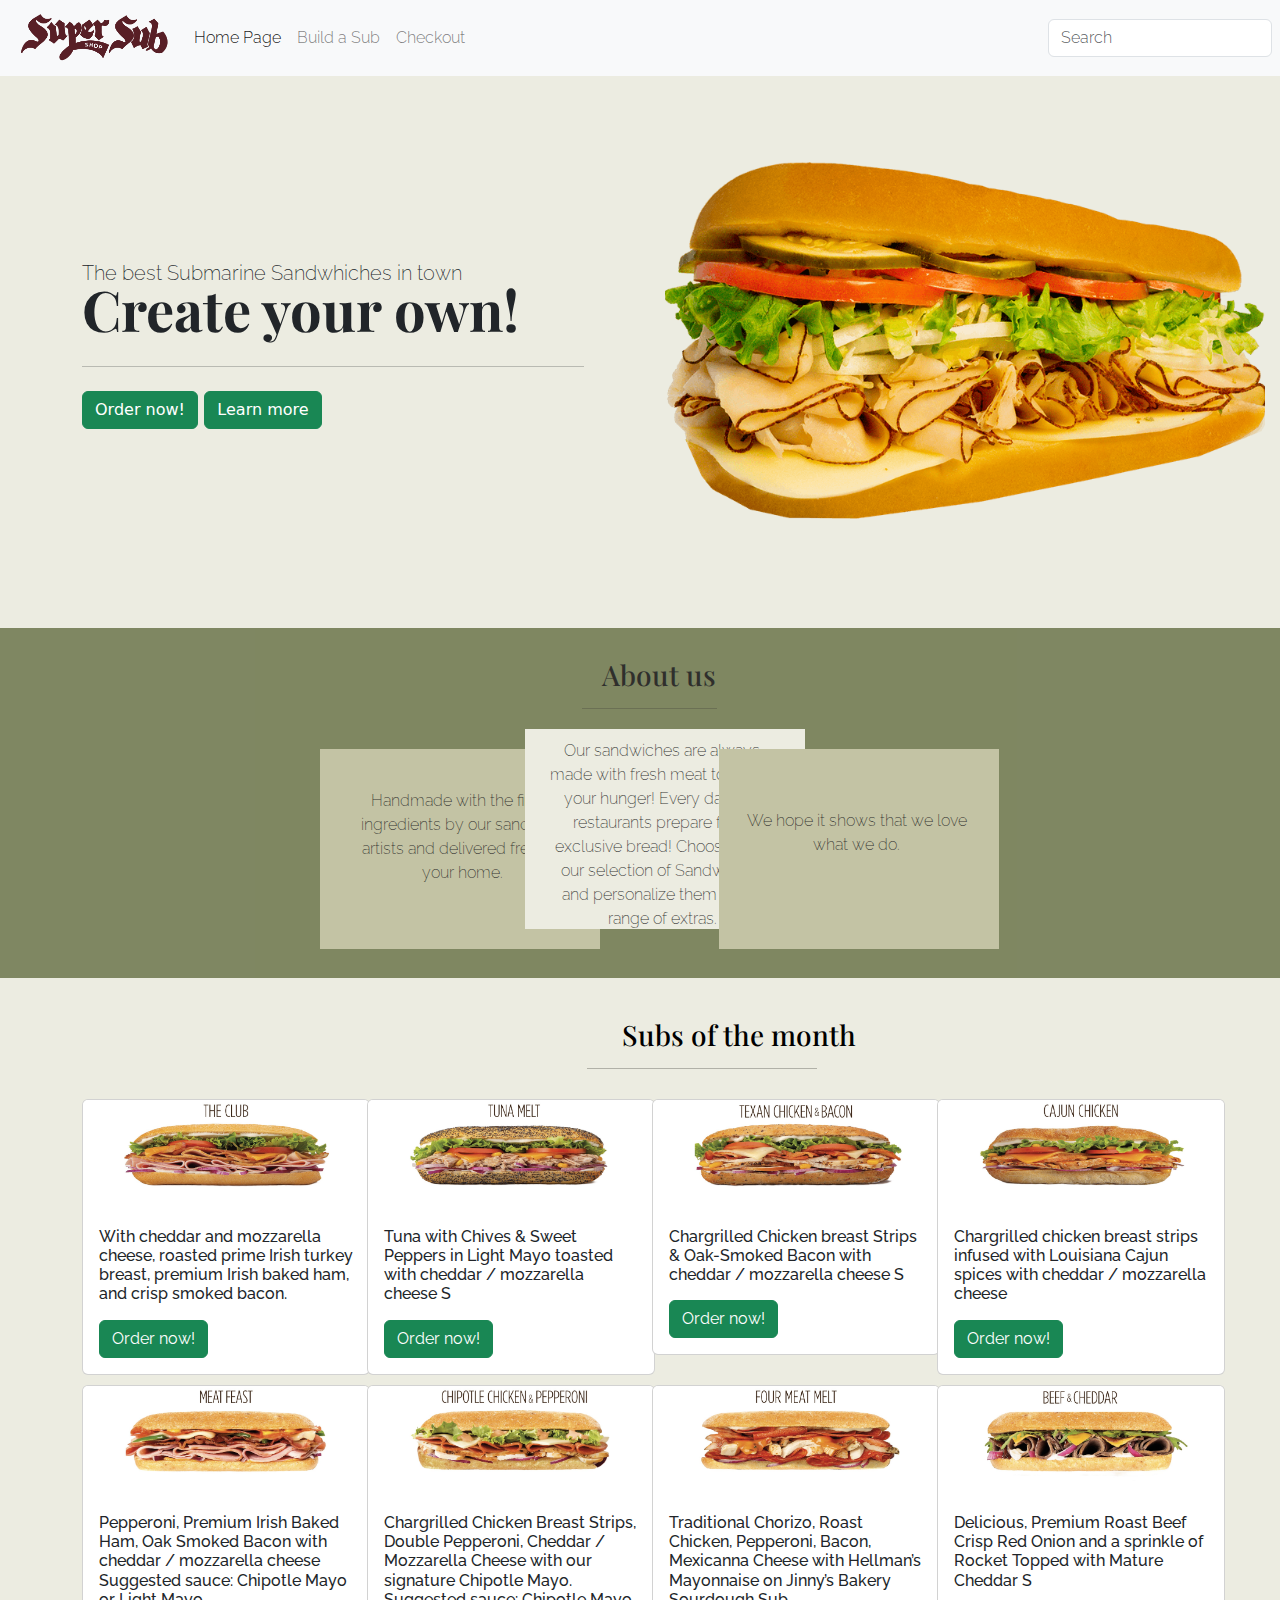
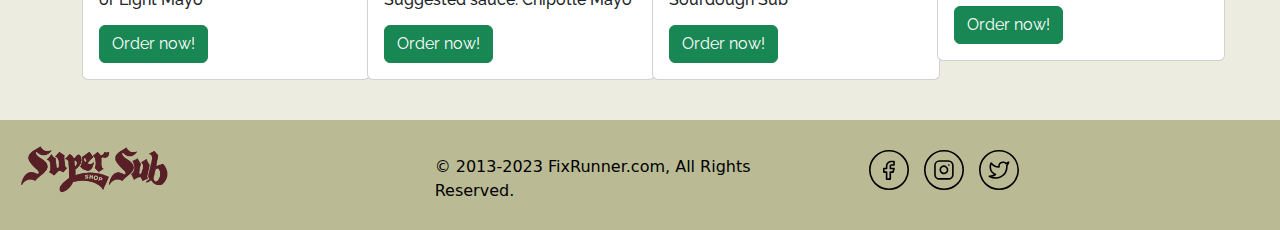
<file: index.html>
<!doctype html>
<html lang="en">
  <head>
    <!-- Required meta tags -->
    <meta charset="utf-8">
    <meta name="viewport" content="width=device-width, initial-scale=1, shrink-to-fit=no">

    <!-- Bootstrap CSS -->
    <link rel="stylesheet" href="https://cdn.jsdelivr.net/npm/bootstrap@4.0.0/dist/css/bootstrap.min.css" integrity="sha384-Gn5384xqQ1aoWXA+058RXPxPg6fy4IWvTNh0E263XmFcJlSAwiGgFAW/dAiS6JXm" crossorigin="anonymous">

    <link rel="preconnect" href="https://fonts.googleapis.com">
    <link rel="preconnect" href="https://fonts.gstatic.com" crossorigin>
    <link href="https://fonts.googleapis.com/css2?family=Playfair+Display:wght@500;700&family=Raleway:wght@100;200;300&display=swap" rel="stylesheet">
    
    <link rel="stylesheet" href="https://cdn.jsdelivr.net/npm/bootstrap@5.2.3/dist/css/bootstrap.min.css">
    <script src="https://cdn.jsdelivr.net/npm/bootstrap@5.2.3/dist/js/bootstrap.min.js"></script>
    
    <link rel="stylesheet" href="css/main.css">

    <script src="https://code.jquery.com/jquery-3.2.1.slim.min.js" integrity="sha384-KJ3o2DKtIkvYIK3UENzmM7KCkRr/rE9/Qpg6aAZGJwFDMVNA/GpGFF93hXpG5KkN" crossorigin="anonymous"></script>
    <script src="https://cdn.jsdelivr.net/npm/popper.js@1.12.9/dist/umd/popper.min.js" integrity="sha384-ApNbgh9B+Y1QKtv3Rn7W3mgPxhU9K/ScQsAP7hUibX39j7fakFPskvXusvfa0b4Q" crossorigin="anonymous"></script>
    <script src="https://cdn.jsdelivr.net/npm/bootstrap@4.0.0/dist/js/bootstrap.min.js" integrity="sha384-JZR6Spejh4U02d8jOt6vLEHfe/JQGiRRSQQxSfFWpi1MquVdAyjUar5+76PVCmYl" crossorigin="anonymous"></script>


    <title>Bootstrap Components Tutorial</title>
  </head>
  <body>
    <nav>
        <nav class="navbar navbar-expand-lg navbar-light bg-light">
            <a class="navbar-brand" href="#"><div class="logo1">
              <div class="col-box3"></div>
            </div>  </a>
            <button class="navbar-toggler" type="button" data-toggle="collapse" data-target="#navbarSupportedContent" aria-controls="navbarSupportedContent" aria-expanded="false" aria-label="Toggle navigation">
              <span class="navbar-toggler-icon"></span>
            </button>
          
            <div class="collapse navbar-collapse" id="navbarSupportedContent">
              <ul class="navbar-nav mr-auto">
                <li class="nav-item active">
                  <a class="nav-link" href="#">Home Page<span class="sr-only">(current)</span></a>
                </li>
                <li class="nav-item">
                  <a class="nav-link" href="pages/pagetwo.html">Build a Sub</a>
                </li>
                <li class="nav-item">
                  <a class="nav-link" href="pages/pagethree.html">Checkout</a>
                </li>
              </ul>
              <form class="form-inline my-2 my-lg-0">
                <input class="form-control mr-sm-2" type="search" placeholder="Search" aria-label="Search">
              </form>
            </div>
          </nav>
    </nav>

    <div class="jumbotron">
        <div class="container">
            <div class="row1">
                <div class="col-6">
                  <div class="col-box1"></div>
                </div>
            </div>
            <div class="col-6">
              <div class="col-box2"></div>
            </div>
            <h5>The best Submarine Sandwhiches in town</h5>
            <h1 class="display-4">Create your own!</h1>
            <p class="lead"></p>
            <hr class="my-4">
            <p></p>
            <p class="lead">
              <a class="btn btn-primary btn-success" href="pages/pagetwo.html" role="button">Order now!</a>
              <a class="btn btn-primary btn-success" href="#" role="button">Learn more</a>
            </p>
        </div>
      </div>
      <div class="row">
          <div class="col-12">
            <div class="paragraph"><h3>About us</h3><hr class="my-41"></div>
            <div class="row">
              <div class="col-4">
                <div class="col-box7">Handmade with the finest ingredients by our sandwich artists and delivered fresh to your home.</div>
              </div>
              <div class="col-4">
                <div class="col-box8">Our sandwiches are always made with fresh meat to satisfy your hunger! Every day, our restaurants prepare fresh exclusive bread!  Choose from our selection of Sandwiches and personalize them with a range of extras.</div>
              </div>
              <div class="col-4">
                <div class="col-box9">We hope it shows that we love what we do.</div>
              </div>
            </div>
          </div>
        </div>
      <div class="container">
        <div class="heading"><h3>Subs of the month</h3><hr class="my-42"></div>
        <div class="row">
            <div class="col-3">
                <div class="card" style="width: 18rem;">
                    <img class="card-img-top" src="assets/Super sub image card 1.jpeg" alt="Card image cap">
                    <div class="card-body">                      
                      <p class="card-text"><h6>With cheddar and mozzarella cheese, roasted prime Irish turkey breast, premium Irish baked ham, and crisp smoked bacon.
                      </h6></p>
                      <a href="pages/pagetwo.html" class="btn btn-primary btn-success">Order now!</a>
                    </div>
                  </div>
            </div>
            <div class="col-3">
                <div class="card" style="width: 18rem;">
                    <img class="card-img-top" src="assets/Super sub card 2.jpeg" alt="Card image cap">
                    <div class="card-body">
                      <p class="card-text"><h6>Tuna with Chives & Sweet Peppers in Light Mayo
                        toasted with cheddar / mozzarella cheese
                      S</h6></p>
                      <a href="pages/pagetwo.html" class="btn btn-primary btn-success">Order now!</a>
                    </div>
                  </div>
            </div>
            <div class="col-3">
                <div class="card" style="width: 18rem;">
                    <img class="card-img-top" src="assets/Super sub card 3.jpeg" alt="Card image cap">
                    <div class="card-body">
                      <p class="card-text"><h6>Chargrilled Chicken breast Strips & Oak-Smoked
                        Bacon with cheddar / mozzarella cheese
                      S</h6></p>
                      <a href="pages/pagetwo.html" class="btn btn-primary btn-success">Order now!</a>
                    </div>
                  </div>
            </div>
            <div class="col-3">
              <div class="card" style="width: 18rem;">
                <img class="card-img-top" src="assets/Super sub card 4.jpeg" alt="Card image cap">
                <div class="card-body">
                  <p class="card-text"><h6>Chargrilled chicken breast strips infused with
                    Louisiana Cajun spices with cheddar / mozzarella cheese</h6></p>
                  <a href="pages/pagetwo.html" class="btn btn-primary btn-success">Order now!</a>
                </div>
              </div>
            </div>
        </div>
        <div class="row">
          <div class="col-3">
            <div class="card" style="width: 18rem; margin-top: 10px;">
              <img class="card-img-top" src="assets/Super sub 5.jpeg" alt="Card image cap">
              <div class="card-body">
                <p class="card-text"><h6>Pepperoni, Premium Irish Baked Ham, Oak Smoked
                  Bacon with cheddar / mozzarella cheese
                  Suggested sauce: Chipotle Mayo or Light Mayo</h6></p>
                <a href="pages/pagetwo.html" class="btn btn-primary btn-success">Order now!</a>
              </div>
            </div>
          </div>
          <div class="col-3">
            <div class="card" style="width: 18rem; margin-top: 10px;">
              <img class="card-img-top" src="assets/Super sub 6.jpeg" alt="Card image cap">
              <div class="card-body">
                <p class="card-text"><h6>Chargrilled Chicken Breast Strips, Double Pepperoni,
                  Cheddar / Mozzarella Cheese with our signature Chipotle Mayo.
                  Suggested sauce: Chipotle Mayo</h6></p>
                <a href="pages/pagetwo.html" class="btn btn-primary btn-success">Order now!</a>
              </div>
            </div>
          </div>
          <div class="col-3">
            <div class="card" style="width: 18rem; margin-top: 10px">
              <img class="card-img-top" src="assets/Super sub 7.jpeg" alt="Card image cap">
              <div class="card-body">
                <p class="card-text"><h6>Traditional Chorizo, Roast Chicken, Pepperoni, Bacon,
                  Mexicanna Cheese with Hellman’s Mayonnaise on Jinny’s Bakery Sourdough Sub
                  </h6></p>
                <a href="pages/pagetwo.html" class="btn btn-primary btn-success">Order now!</a>
              </div>
            </div>
          </div>
          <div class="col-3">
            <div class="card" style="width: 18rem; margin-top: 10px;">
              <img class="card-img-top" src="assets/Super sub 8.jpeg" alt="Card image cap">
              <div class="card-body">
                <p class="card-text"><h6>Delicious, Premium Roast Beef
                  Crisp Red Onion and a sprinkle of Rocket
                  Topped with Mature Cheddar
                   S</h6></p>
                <a href="pages/pagetwo.html" class="btn btn-primary btn-success">Order now!</a>
              </div>
            </div>
          </div>
        </div>
      
      </div>
      

      <footer>
        <div class="row">
          <div class="col-4">
              <div class="col-box4"></div>
          </div>
          <div class="col-4">
              <div class="col-box5">© 2013-2023 FixRunner.com, All Rights Reserved.</div>
          </div>
          <div class="col-4">
            <dic class="row">
              <div class="col-4">
                <div class="col-box10">
                  <img src="assets/facebook_icon.svg" style= "width: 40px; height: 40px;">
                </div>
              </div>
              <div class="col-4">
                <div class="col-box11">
                  <img src="assets/instagram_icon.svg" style="width: 40px; height: 40px;">
                </div>
              </div>
              <div class="col-4">
                <div class="col-box12">
                  <img src="assets/twitter_icon.svg" style="height: 40px; width: 40px;">
                </div>
              </div>
            </dic>
          </div>
        </div>
      </footer>
  </body>
</html>
</file>
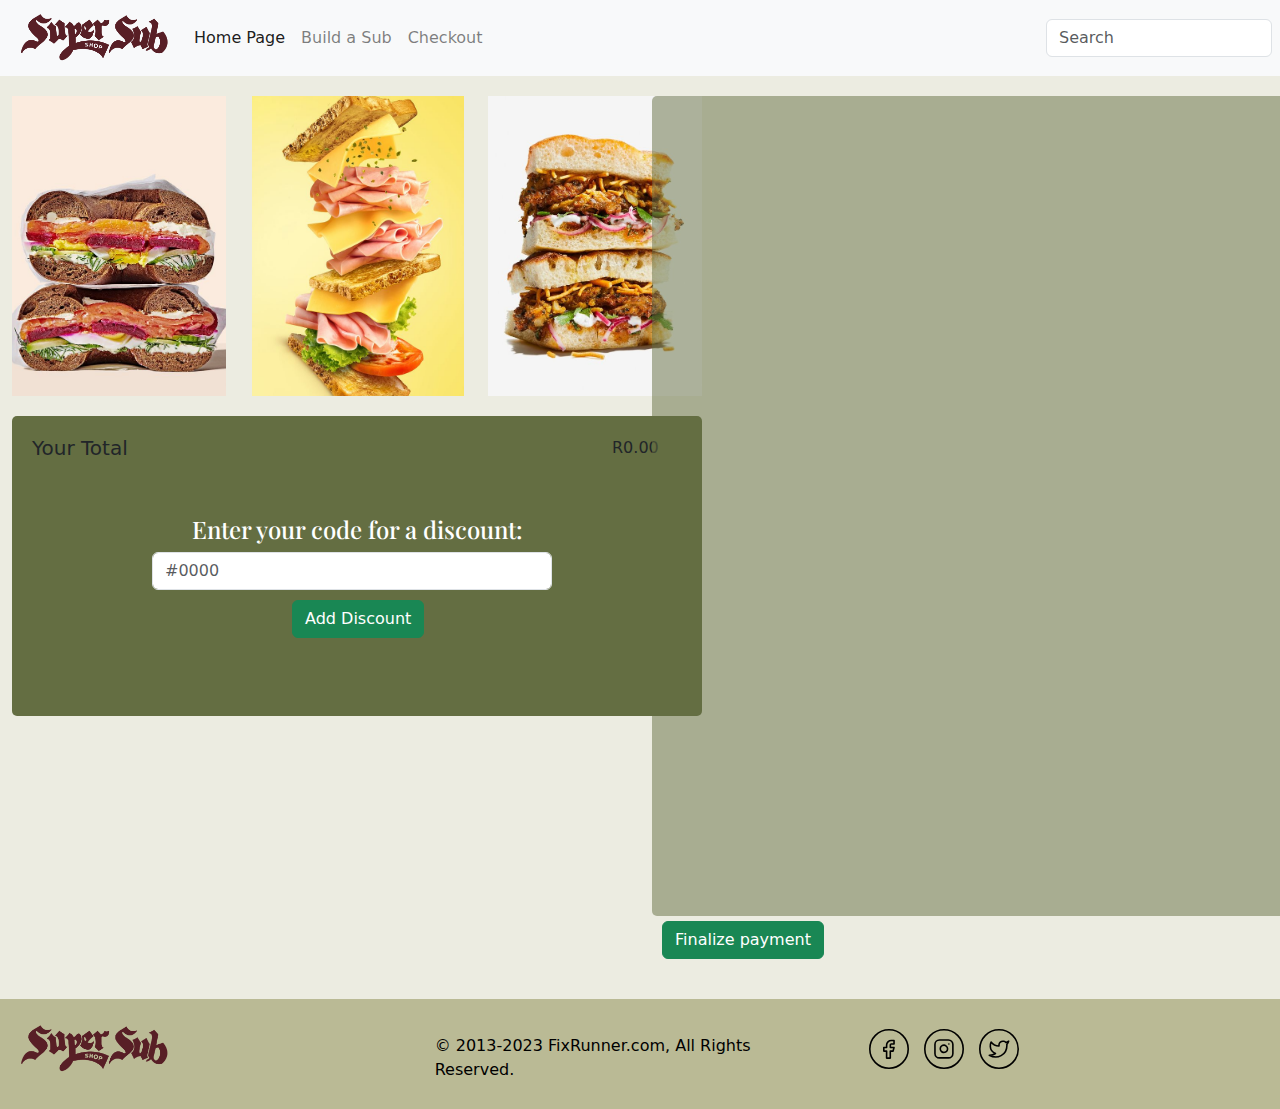
<file: pages/pagethree.html>
<doctype html>
    <html lang="en">
      <head>
        <!-- Required meta tags -->
        <meta charset="utf-8">
        <meta name="viewport" content="width=device-width, initial-scale=1, shrink-to-fit=no">
    
        <!-- Bootstrap CSS -->
        <link rel="stylesheet" href="https://cdn.jsdelivr.net/npm/bootstrap@4.0.0/dist/css/bootstrap.min.css" integrity="sha384-Gn5384xqQ1aoWXA+058RXPxPg6fy4IWvTNh0E263XmFcJlSAwiGgFAW/dAiS6JXm" crossorigin="anonymous">
    
        <link rel="preconnect" href="https://fonts.googleapis.com">
        <link rel="preconnect" href="https://fonts.gstatic.com" crossorigin>
        <link href="https://fonts.googleapis.com/css2?family=Playfair+Display:wght@500;700&family=Raleway:wght@100;200&display=swap" rel="stylesheet">
        
        
        <link rel="stylesheet" href="https://cdn.jsdelivr.net/npm/bootstrap@5.2.3/dist/css/bootstrap.min.css">
        <script src="https://cdn.jsdelivr.net/npm/bootstrap@5.2.3/dist/js/bootstrap.min.js"></script>
        
        <link rel="stylesheet" href="../css/pagethree.css">

        <script src="../js/pagethree.js"></script>
    
        <script src="https://code.jquery.com/jquery-3.2.1.slim.min.js" integrity="sha384-KJ3o2DKtIkvYIK3UENzmM7KCkRr/rE9/Qpg6aAZGJwFDMVNA/GpGFF93hXpG5KkN" crossorigin="anonymous"></script>
        <script src="https://cdn.jsdelivr.net/npm/popper.js@1.12.9/dist/umd/popper.min.js" integrity="sha384-ApNbgh9B+Y1QKtv3Rn7W3mgPxhU9K/ScQsAP7hUibX39j7fakFPskvXusvfa0b4Q" crossorigin="anonymous"></script>
        <script src="https://cdn.jsdelivr.net/npm/bootstrap@4.0.0/dist/js/bootstrap.min.js" integrity="sha384-JZR6Spejh4U02d8jOt6vLEHfe/JQGiRRSQQxSfFWpi1MquVdAyjUar5+76PVCmYl" crossorigin="anonymous"></script>
    
        <title>Checkout Page</title>
      </head>
      <body onload="checkOverall()">
        <nav>
            <nav class="navbar navbar-expand-lg navbar-light bg-light">
                <a class="navbar-brand" href="#"><div class="logo1">
                  <div class="col-box3"></div>
                </div>  </a>
                <button class="navbar-toggler" type="button" data-toggle="collapse" data-target="#navbarSupportedContent" aria-controls="navbarSupportedContent" aria-expanded="false" aria-label="Toggle navigation">
                  <span class="navbar-toggler-icon"></span>
                </button>
              
                <div class="collapse navbar-collapse" id="navbarSupportedContent">
                  <ul class="navbar-nav mr-auto">
                    <li class="nav-item active">
                      <a class="nav-link" href="../index.html">Home Page<span class="sr-only">(current)</span></a>
                    </li>
                    <li class="nav-item">
                      <a class="nav-link" href="../pages/pagetwo.html">Build a Sub</a>
                    </li>
                    <li class="nav-item">
                      <a class="nav-link" href="#">Checkout</a>
                    </li>
                  </ul>
                  <form class="form-inline my-2 my-lg-0">
                    <input class="form-control mr-sm-2" type="search" placeholder="Search" aria-label="Search">
                  </form>
                </div>
              </nav>
        </nav>
        <div class="container-fluid">
          <div class="row">
            <div class="col-12">
              <div class="col-box15">
                <div class="row">
                  <div class="col-4">
                    <div class="col-box18"></div>
                  </div>

                  <div class="col-4">
                    <div class="col-box19"></div>
                  </div>

                  <div class="col-4">
                    <div class="col-box20"></div>
                  </div>
                </div>
              </div>
            </div>
            <div class="col-6">
              <div class="col-box16">
                <div class="checkRight">
                  <h5>Your Total</h5>
                  <h6 id="totalOut" class="total">R0.00</h6>
          
                  <h4>Enter your code for a discount:</h4>
                  <input type="text" class="form-control" placeholder="#0000" id="promo">
                  <div class="button1"><button class="btn btn-success" type="button" onclick="">Add Discount</button> </div>  
          
              </div>
              </div>
            </div>

            <div class="col-6">
              <div class="col-box17" id="checkoutOrder">
              <h3>Your Order:</h3>
                 
            </div>
            <div class="button2"><button class="btn btn-success" type="button" onclick="">Finalize payment</button> </div>  
            

          </div>
        </div>
      </div>
    
        <footer>
          <div class="row">
            <div class="col-4">
                <div class="col-box4"></div>
            </div>
            <div class="col-4">
                <div class="col-box5">© 2013-2023 FixRunner.com, All Rights Reserved.</div>
            </div>
            <div class="col-4">
              <dic class="row">
                <div class="col-4">
                  <div class="col-box10">
                    <img src="/assets/facebook_icon.svg" style= "width: 40px; height: 40px;">
                  </div>
                </div>
                <div class="col-4">
                  <div class="col-box11">
                    <img src="/assets/instagram_icon.svg" style="width: 40px; height: 40px;">
                  </div>
                </div>
                <div class="col-4">
                  <div class="col-box12">
                    <img src="/assets/twitter_icon.svg" style="height: 40px; width: 40px;">
                  </div>
                </div>
              </dic>
            </div>
          </div>
        </footer>
    
        </body>
    </html>
</file>
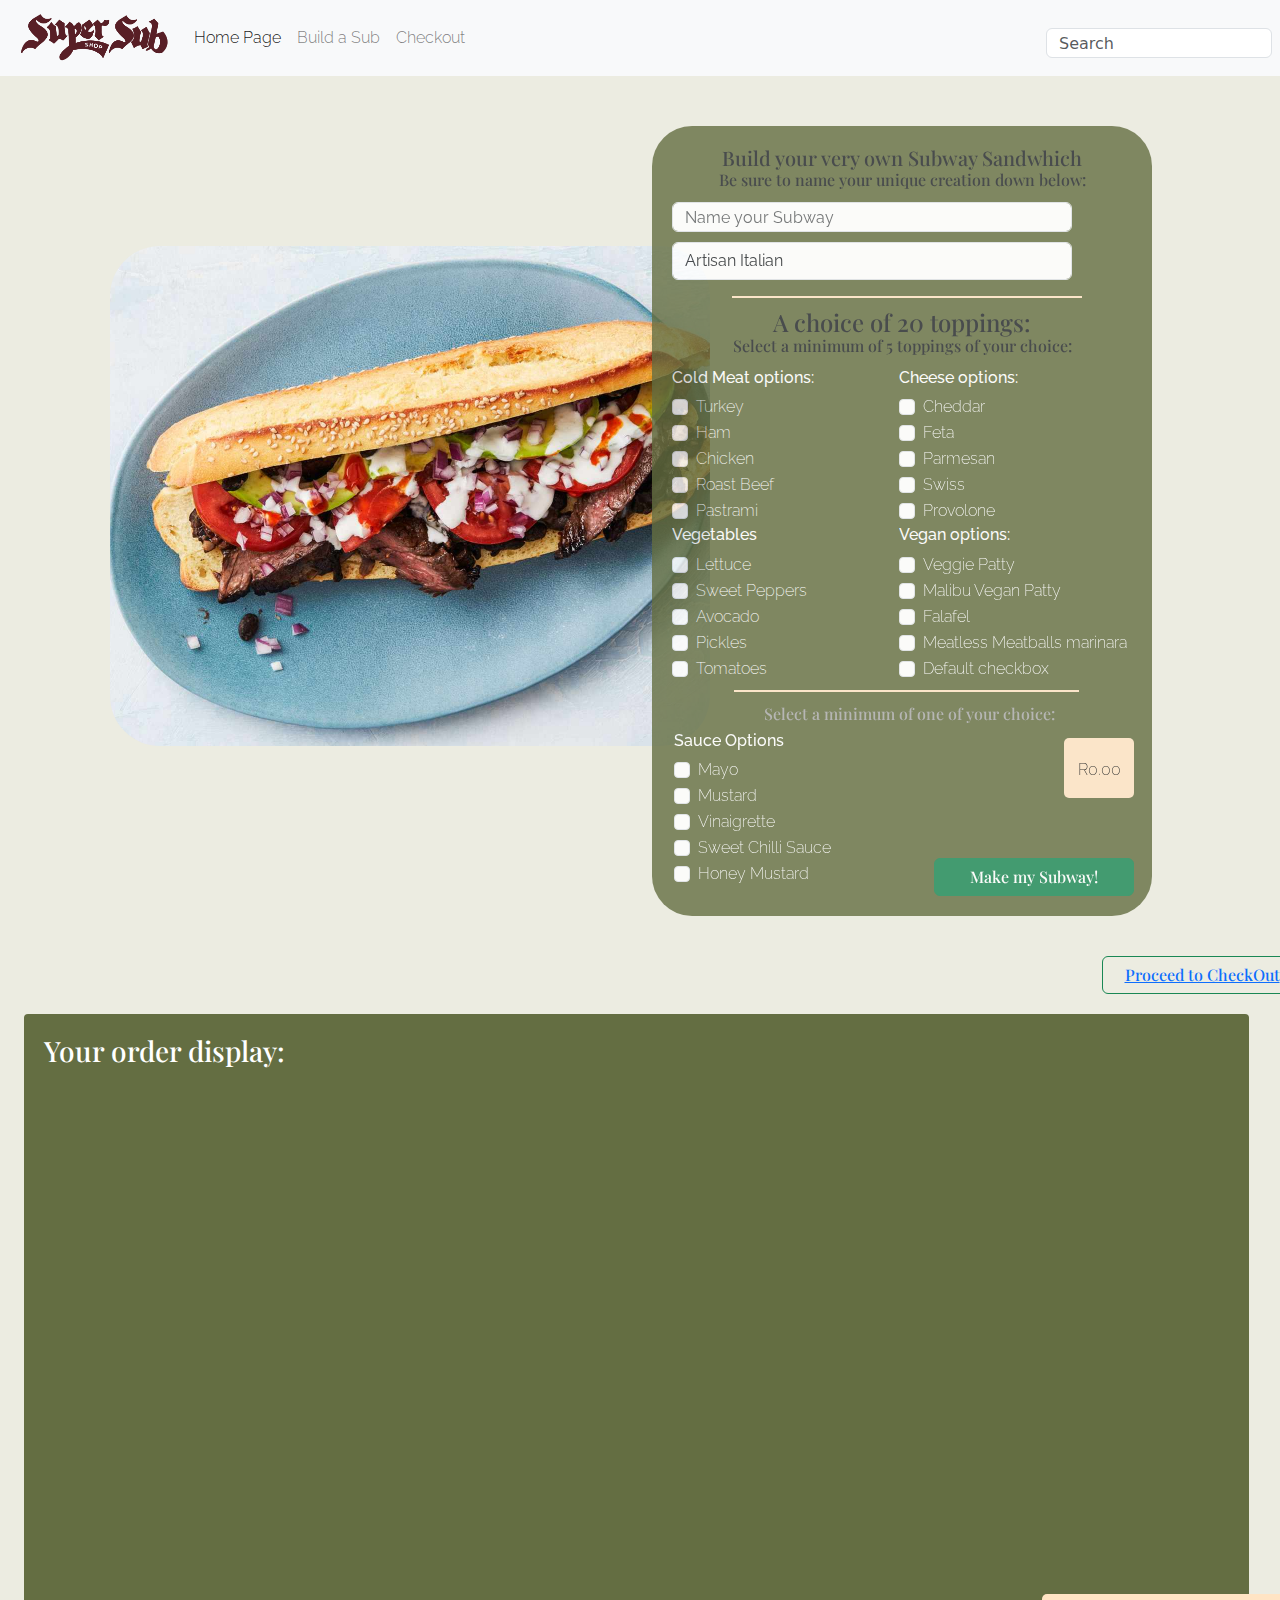
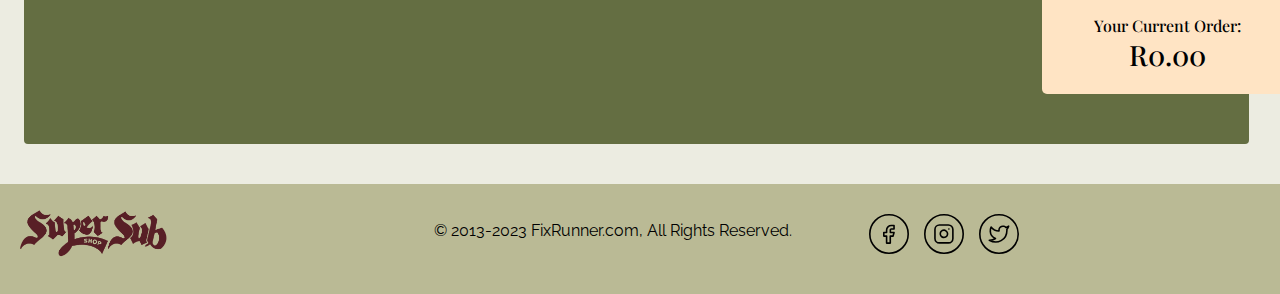
<file: pages/pagetwo.html>
<doctype html>
<html lang="en">
  <head>
    <!-- Required meta tags -->
    <meta charset="utf-8">
    <meta name="viewport" content="width=device-width, initial-scale=1, shrink-to-fit=no">

    <!-- Bootstrap CSS -->
    <link rel="stylesheet" href="https://cdn.jsdelivr.net/npm/bootstrap@4.0.0/dist/css/bootstrap.min.css" integrity="sha384-Gn5384xqQ1aoWXA+058RXPxPg6fy4IWvTNh0E263XmFcJlSAwiGgFAW/dAiS6JXm" crossorigin="anonymous">

    <link rel="preconnect" href="https://fonts.googleapis.com">
    <link rel="preconnect" href="https://fonts.gstatic.com" crossorigin>
    <link href="https://fonts.googleapis.com/css2?family=Playfair+Display:wght@500;700&family=Raleway:wght@100;200&display=swap" rel="stylesheet">
    
    
    <link rel="stylesheet" href="https://cdn.jsdelivr.net/npm/bootstrap@5.2.3/dist/css/bootstrap.min.css">
    <script src="https://cdn.jsdelivr.net/npm/bootstrap@5.2.3/dist/js/bootstrap.min.js"></script>
    
    <link rel="stylesheet" href="../css/pagetwo.css">
    <script src="../js/pagetwo.js"></script>

    <script src="https://code.jquery.com/jquery-3.2.1.slim.min.js" integrity="sha384-KJ3o2DKtIkvYIK3UENzmM7KCkRr/rE9/Qpg6aAZGJwFDMVNA/GpGFF93hXpG5KkN" crossorigin="anonymous"></script>
    <script src="https://cdn.jsdelivr.net/npm/popper.js@1.12.9/dist/umd/popper.min.js" integrity="sha384-ApNbgh9B+Y1QKtv3Rn7W3mgPxhU9K/ScQsAP7hUibX39j7fakFPskvXusvfa0b4Q" crossorigin="anonymous"></script>
    <script src="https://cdn.jsdelivr.net/npm/bootstrap@4.0.0/dist/js/bootstrap.min.js" integrity="sha384-JZR6Spejh4U02d8jOt6vLEHfe/JQGiRRSQQxSfFWpi1MquVdAyjUar5+76PVCmYl" crossorigin="anonymous"></script>

    <title></title>
  </head>
  <body>
    <nav>
        <nav class="navbar navbar-expand-lg navbar-light bg-light">
            <a class="navbar-brand" href="#"><div class="logo1">
              <div class="col-box3"></div>
            </div>  </a>
            <button class="navbar-toggler" type="button" data-toggle="collapse" data-target="#navbarSupportedContent" aria-controls="navbarSupportedContent" aria-expanded="false" aria-label="Toggle navigation">
              <span class="navbar-toggler-icon"></span>
            </button>
          
            <div class="collapse navbar-collapse" id="navbarSupportedContent">
              <ul class="navbar-nav mr-auto">
                <li class="nav-item active">
                  <a class="nav-link" href="../index.html">Home Page<span class="sr-only">(current)</span></a>
                </li>
                <li class="nav-item">
                  <a class="nav-link" href="#">Build a Sub</a>
                </li>
                <li class="nav-item">
                  <a class="nav-link" href="../pages/pagethree.html">Checkout</a>
                </li>
              </ul>
              <form class="form-inline my-2 my-lg-0">
                <input class="form-control mr-sm-2" type="search" placeholder="Search" aria-label="Search">
              </form>
            </div>
          </nav>
    </nav>
    <div class="row">
      <div class="col-6">
        <div class="col-box6"></div>
      </div>
      <div class="col-6">
        <div class="col-box7">
          <form id="subwayForm" onchange="realTimeCost()">
            <h5> Build your very own Subway Sandwhich</h5>
            <div class="sub-main">
              <h8>Be sure to name your unique creation down below:</h8>
            </div>
            
            <div class="form-group">
              <input class="form-control" type="text" placeholder="Name your Subway" id="subwayName">
              <select class="form-control" id="bread">
                <option>Artisan Italian</option>
                <option>Wheat bread</option>
                <option>Sourdough</option>
                <option>Malted Rye</option>
              </select>
            </div>

            <div class="horizontal-line1"></div>

            <div class="heading1">
              <h4>A choice of 20 toppings: </h4>
            </div>
            <div class="sub-heading">
              <h7>Select a minimum of 5 toppings of your choice:</h7>
            </div>

            <div class="row">
              <div class="col-6">
                <div class="col-box8">

                  <div class="meatOption">

                    <h6>Cold Meat options:</h6>

                    <div class="form-check">
                      <input class="form-check-input" type="checkbox" value="turkey" id="turkey" name="meatOption" data-cost="12">
                      <label class="form-check-label" for="turkey">
                      Turkey
                      </label>
                    </div>

                    <div class="form-check">
                      <input class="form-check-input" type="checkbox" value="ham" id="ham" name="meatOption" data-cost="3">
                     <label class="form-check-label" for="ham">
                      Ham
                      </label>
                    </div>

                    <div class="form-check">
                      <input class="form-check-input" type="checkbox" value="chicken" id="chicken" name="meatOption" data-cost="5">
                      <label class="form-check-label" for="chicken">
                      Chicken
                      </label>
                    </div>

                    <div class="form-check">
                      <input class="form-check-input" type="checkbox" value="beef" id="beef" name="meatOption" data-cost="4">
                      <label class="form-check-label" for="beef">
                      Roast Beef
                      </label>
                    </div>

                    <div class="form-check">
                      <input class="form-check-input" type="checkbox" value="pastrami" id="pastrami" name="meatOption" data-cost="2">
                      <label class="form-check-label" for="pastrami">
                      Pastrami
                      </label>
                    </div>

                  <div class="vegetableOption">
                    <h6>Vegetables</h6>

                    <div class="form-check">
                      <input class="form-check-input" type="checkbox" value="lettuce" id="lettuce" name="vegetableOption" data-cost="3">
                      <label class="form-check-label" for="lettuce">
                        Lettuce
                      </label>
                    </div>

                    <div class="form-check">
                      <input class="form-check-input" type="checkbox" value="sweet" id="sweet" name="vegetableOption" data-cost="5">
                      <label class="form-check-label" for="sweet">
                        Sweet Peppers
                      </label>
                    </div>

                    <div class="form-check">
                      <input class="form-check-input" type="checkbox" value="avocado" id="avocado" name="vegetableOption" data-cost="7">
                      <label class="form-check-label" for="avocado">
                        Avocado
                      </label>
                    </div>

                    <div class="form-check">
                      <input class="form-check-input" type="checkbox" value="pickles" id="pickles" name="vegetableOption" data-cost="2">
                      <label class="form-check-label" for="pickles">
                        Pickles
                      </label>
                    </div>

                    <div class="form-check">
                      <input class="form-check-input" type="checkbox" value="tomatoes" id="tomatoes" name="vegetableOption" data-cost="2">
                      <label class="form-check-label" for="tomatoes">
                      Tomatoes
                      </label>
                    </div>
                  </div>
                </div>
              </div>
            </div>
            <div class="col-6">
              <div class="col-box9">

                <div class="cheeseOption">

                  <h6>Cheese options:</h6>

                  <div class="form-check">
                    <input class="form-check-input" type="checkbox" value="cheddar" id="cheddar" name="cheeseOption" data-cost="12">
                    <label class="form-check-label" for="cheddar">
                      Cheddar
                    </label>
                  </div> 

                  <div class="form-check">
                    <input class="form-check-input" type="checkbox" value="feta" id="feta" name="cheeseOption" data-cost="10">
                    <label class="form-check-label" for="feta">
                      Feta
                    </label>
                  </div>

                  <div class="form-check">
                    <input class="form-check-input" type="checkbox" value="parmesan" id="parmesan" name="cheeseOption" data-cost="8">
                    <label class="form-check-label" for="parmesan">
                      Parmesan
                    </label>
                  </div>

                  <div class="form-check">
                    <input class="form-check-input" type="checkbox" value="swiss" id="swiss" name="cheeseOption" data-cost="10">
                    <label class="form-check-label" for="swiss">
                      Swiss
                    </label>
                  </div>

                  <div class="form-check">
                    <input class="form-check-input" type="checkbox" value="provolone" id="provolone" name="cheeseOption" data-cost="5">
                    <label class="form-check-label" for="provolone">
                      Provolone
                    </label>
                  </div>
                </div>  
                <div class="veganOption">

                  <h6>Vegan options:</h6>
                  
                  <div class="form-check">
                    <input class="form-check-input" type="checkbox" value="patty" id="patty" name="veganOption" data-cost="11">
                    <label class="form-check-label" for="patty">
                      Veggie Patty
                    </label>
                  </div>

                  <div class="form-check">
                    <input class="form-check-input" type="checkbox" value="malibu" id="malibu" name="veganOption" data-cost="12">
                    <label class="form-check-label" for="malibu">
                      Malibu Vegan Patty
                    </label>
                  </div>

                  <div class="form-check">
                    <input class="form-check-input" type="checkbox" value="falafel" id="falafel" name="veganOption" data-cost="11">
                    <label class="form-check-label" for="falafel">
                      Falafel
                    </label>
                  </div>

                  <div class="form-check">
                    <input class="form-check-input" type="checkbox" value="meatless" id="meatless" name="veganOption" data-cost="10">
                    <label class="form-check-label" for="meatless">
                      Meatless Meatballs marinara
                    </label>
                  </div>

                  <div class="form-check">
                    <input class="form-check-input" type="checkbox" value="" id="defaultCheck1">
                    <label class="form-check-label" for="defaultCheck1">
                      Default checkbox
                    </label>
                  </div>
                </div>
              </div>
              
              <div class="horizontal-line2"></div>

              <div class="row">
                <div class="col-12">
                  <div class="sauce-heading">
                    <h7>Select a minimum of one of your choice:</h7>
                  </div>
                </div>
              </div>

              <div class="row">
                <div class="col-6">
                  <div class="col-box13">


                    <div class="sauceOption">

                      <h6>Sauce Options</h6>

                      <div class="form-check">
                        <input class="form-check-input" type="checkbox" value="mayo" id="mayo" name="sauceOption" data-cost="2">
                        <label class="form-check-label" for="mayo">
                          Mayo
                        </label>
                      </div>

                      <div class="form-check">
                        <input class="form-check-input" type="checkbox" value="mustard" id="mustard" name="sauceOption" data-cost="2">
                        <label class="form-check-label" for="mustard">
                          Mustard
                        </label>
                      </div>

                      <div class="form-check">
                        <input class="form-check-input" type="checkbox" value="vinaigrette" id="vinaigrette" name="sauceOption" data-cost="4">
                        <label class="form-check-label" for="vinaigrette">
                          Vinaigrette 
                        </label>
                      </div>

                      <div class="form-check">
                        <input class="form-check-input" type="checkbox" value="chilli" id="chilli" name="sauceOption" data-cost="5">
                        <label class="form-check-label" for="chilli">
                          Sweet Chilli Sauce
                        </label>
                      </div>

                      <div class="form-check">
                        <input class="form-check-input" type="checkbox" value="h-mustard" id="h-mustard" name="sauceOption" data-cost="5">
                        <label class="form-check-label" for="h-mustard">
                          Honey Mustard
                        </label>
                      </div>
                    </div>

                    <div class="right">
                      <div class="ordercost" id="realTimeCost">R0.00</div>
                    </div>

                    <div class="subway">
                      <button type="button" class="btn btn-success" onclick="makeSubway(); displayOrder()">Make my Subway!</button>
                    </div>

                  </div>
                </div>
              </div>
            </div>
          </form>
      </div>          
    </div>

    <button type="button" class="btn btn-outline-success"><a href="pagethree.html" onclick="checkOut()">Proceed to CheckOut</a> </button>
    
    <div class="row">
      <div class="col-12">
        <div class="col-box14" id="orders">
        <div class="order-heading">
          <h3>Your order display:</h3>
        </div>
          
          <div class="cards">
            <div class="row">
              <div class="col-3">

                <div class="card1">
                  <div id="ORDERNOW">
                     
                  </div>
                </div>
              </div>

            </div>
          </div>

        </div>
        <div class="right2">
          <div class="totalOrder">Your Current Order: <h3 id="orderTotal">R0.00</h3></div>
        </div>
      </div>
    </div>

   

    

    

          
          
    <footer>
      <div class="row">
        <div class="col-4">
            <div class="col-box4"></div>
        </div>
        <div class="col-4">
            <div class="col-box5">© 2013-2023 FixRunner.com, All Rights Reserved.</div>
        </div>
        <div class="col-4">
          <dic class="row">
            <div class="col-4">
              <div class="col-box10">
                <img src="/assets/facebook_icon.svg" style= "width: 40px; height: 40px;">
              </div>
            </div>
            <div class="col-4">
              <div class="col-box11">
                <img src="/assets/instagram_icon.svg" style="width: 40px; height: 40px;">
              </div>
            </div>
            <div class="col-4">
              <div class="col-box12">
                <img src="/assets/twitter_icon.svg" style="height: 40px; width: 40px;">
              </div>
            </div>
          </dic>
        </div>
      </div>
    </footer>

    <div id="ORDERNOW">

    </div>

  </body>
</html>
</file>
<file: css/main.css>
html,body{
    background-color: #ecece1;
}

nav{
    background-color: #f3ece6;
}

.form-control{
    font-family: 'Raleway', sans-serif;
    font-weight: 300;
}

.card{
    font-family: 'Raleway', sans-serif;
    font-weight: 300;
}

.nav-link{
    font-family: 'Raleway', sans-serif;
    font-weight: 300;
}

h5{
    margin-bottom: -10px;
    font-family: 'Raleway', sans-serif;
    font-weight: 200;
}

.col-box1{
    width:50%;
    height: 100px;
    padding-top: 30px;
    color: wheat;
}

.col-box2{
    width:600px;
    height: 400px;
    background-image: url(../assets/Super\ sub.png);
    background-position: center;
    background-size: cover;
    padding-top: 30px;
    color: #ecece1;
    float: right;
    margin-right: -640px;
    margin-top: -120px;
}

.col-box3{
    height: 50px;
    width: 150px;
    background-image:url(/assets/Super\ sub\ logo.png) ;
    background-position: center;
    background-size: cover;
}

.col-box4{
    height: 50px;
    width: 150px;
    background-image:url(/assets/Super\ sub\ logo.png) ;
    background-position: center;
    background-size: cover;
}

.col-12{
    width: 100%;
    height: 350px;
    background-color: #646e42;
    color: white;
    margin-bottom: 40px ;
    opacity: 80%;
}

.jumbotron{
    background-color: #ecece1;    ;
    height: 500px;
    margin-top: 20px;
}

.my-4{
    width: 45%;
}

.my-41{
    width: 20%;
    margin-left: -20px;
    margin-bottom: -50px;
}

.my-42{
    width: 40%;
    margin-left: -35px;
    margin-bottom: 30px;
}

.logo1{
    background-image: url(/assets/Super\ sub\ logo.png);
    background-position: center;
    background-size: cover;
    color: white;
    margin-left: 20px;
}

footer{
    width: 100%;
    height: 110px;
    background-color: #baba95;
    color: black;
    margin-top: 40px;
}

.p1{
    float: center;
    margin-top: -20px;
}

.col-box7{
    height: 200px;
    width: 280px;
    background-color: #baba95;
    color: black;
    margin-left: 320px;
    margin-top: 90px;
    padding-top: 40px;
    padding-right: 20px;
    padding-left: 25px;
    font-family: 'Raleway', sans-serif;
    font-weight: 200;
    text-align: center;
}

.col-box8{
    height: 200px;
    width: 280px;
    background-color: #ecece1;
    color: black;
    margin-top: 70px;
    margin-left: 90px;
    padding-top: 10px;
    padding-right: 30px;
    padding-left: 25px;
    font-family: 'Raleway', sans-serif;
    font-weight: 200;
    text-align: center;

}

.col-box9{
    height: 200px;
    width: 280px;
    background-color:#baba95;
    color: black;
    margin-top: 90px;
    margin-left: -150px;
    padding-top: 60px;
    padding-right: 30px;
    padding-left: 25px;
    font-family: 'Raleway', sans-serif;
    font-weight: 200;
    text-align: center;

}

.paragraph{
    margin-left: 47%;
    color: black;
    margin-top: 30px;
    margin-bottom: -40px;
    font-family: 'Playfair Display', serif;
    font-weight: 500;
}

.heading{
    color: black;
    margin-left: 540px;
    font-family: 'Playfair Display', serif;
    font-weight: 500;
}

.display-4{
    font-family: 'Playfair Display', serif;
    font-weight: 700;
}

.col-box4{
    width: 150px;
    height: 50px;
    background-image: url(/assets/Super\ sub\ logo.png);
    background-position: center;
    background-size: cover;
    margin-top: 25px;
    margin-left: 20px;
}

.col-box5{
    width: 400px;
    height: 60px;
    background-color: #baba95;
    margin-top: 25px;
    padding-top: 10px;
}

.col-box10{
    width: 40px;
    height: 40px;
    margin-top: 30px;
}

.col-box11{
    margin-top: 30px;
    margin-left: -90px;
}

.col-box12{
    margin-top: 30px;
    margin-left: -180px;
}
</file>
<file: css/pagethree.css>
html,body{
    background-color: #ecece1;
}

nav{
    background-color: #f3ece6;
}

footer{
    width: 100%;
    height: 110px;
    background-color: #baba95;
    color: black;
    margin-top: 40px;
}

h6{
    margin-top: -60px;
    margin-left: 600px;
}

h5{
    padding-bottom: 30px;
    padding-top: 20px;
    padding-left: 20px;
}

h4{
    text-align: center;
    padding-top: 50px;
    color: white;
    font-family: 'Playfair Display', serif;
    font-weight: 500;
}

h3{
    color: white;
    padding-top: 10px;
    padding-left: 10px;
}

.logo1{
    background-image: url(../assets/Super\ sub\ logo.png);
    background-position: center;
    background-size: cover;
    color: white;
    margin-left: 20px;
}

.col-box3{
    height: 50px;
    width: 150px;
    background-image: url(../assets/Super\ sub\ logo.png);
    background-position: center;
    background-size: cover;
}

.col-box4{
    width: 150px;
    height: 50px;
    background-image: url(/assets/Super\ sub\ logo.png);
    background-position: center;
    background-size: cover;
    margin-top: 25px;
    margin-left: 20px;
}

.col-box5{
    width: 400px;
    height: 60px;
    background-color: #baba95;
    margin-top: 25px;
    padding-top: 10px;
}

.col-box6{
    width: 400px;
    height: 60px;
    background-color: #baba95;
    margin-top: 25px;
    padding-top: 10px;
    margin-left: 70px;
}

.col-box10{
    width: 40px;
    height: 40px;
    margin-top: 30px;
}

.col-box11{
    margin-top: 30px;
    margin-left: -90px;
}

.col-box12{
    margin-top: 30px;
    margin-left: -180px;
}

.col-box14{
    height: 800px;
    width: 400px;
    background-color: grey;
    margin-top: -290px;
    margin-left: 300px;
}

.col-box15{
    height: 300px;
    width: 690px;
    margin-top: 20px;

}

.col-box16{
    height: 300px;
    width: 690px;
    background-color: #646e42;
    margin-top: 20px;
    border-radius: 5px;

}

.col-box17{
    height: 820px;
    width: 690px;
    background-color: #646e42;
    opacity: 50%;
    margin-top: -300px;
    color: white;
    padding-top: 20px;
    text-align: center;
    border-radius: 5px;
    font-family: 'Playfair Display', serif;
    font-weight: 500;

}

.col-box18{
    background-image: url(../assets/Checkout\ 1.jpeg) ;
    background-position: center;
    background-size: cover;
    height: 300px;
}

.col-box19{
    background-image: url(../assets/Checkout\ 2.jpeg) ;
    background-position: center;
    background-size: cover; ;
    height: 300px;
    margin-left: 2px;
}

.col-box20{
    background-image: url(../assets/Checkout\ 3.jpeg) ;
    background-position: center;
    background-size: cover; ;
    height: 300px;
}

.col-box22{
    margin-top: -55px;
    margin-left: 185px;
    border-radius: 200px;
    padding-top: 12px;
    background-color: darkgreen;
}


.form-control{
    margin-left: 140px;
    margin-right: 50px;
    width: 400px;

}

.button1{
    margin-left: 280px;
    margin-top: 10px;
}

.button2{
    margin-top: 5px;
    margin-left: 10px;
}

.card{
    background-color: black;
    color: white;
    width: 195%;
    height: 300px;
    margin-top: 20px;
    margin-bottom: 100px;
    border-radius: 4px;
    margin-left: 20px;
}

.card-body{
    margin-top: 20px;
    font-family: 'Raleway', sans-serif;
    font-weight: 200;
}

h7{
    font-family: 'Playfair Display', serif;
    font-weight: 500;
}
</file>
<file: css/pagetwo.css>
html,body{
    background-color: #ecece1;
    width: 100%;
}

nav{
    background-color: #f3ece6;
}

h5{
    font-family: 'Playfair Display', serif;
    font-weight: 500;
}

h7{
    font-family: 'Playfair Display', serif;
    font-weight: 500;
}

.nav-link{
    font-family: 'Raleway', sans-serif;
    font-weight: 300;
}

footer{
    width: 204%;
    height: 110px;
    background-color: #baba95;
    color: black;
    margin-top: 90px;
    margin-left: -104%;
    font-family: 'Raleway', sans-serif;
}

.logo1{
    background-image: url(../assets/Super\ sub\ logo.png);
    background-position: center;
    background-size: cover;
    color: white;
    margin-left: 20px;
}

.col-box3{
    height: 50px;
    width: 150px;
    background-image: url(../assets/Super\ sub\ logo.png);
    background-position: center;
    background-size: cover;
}

.col-box4{
    width: 150px;
    height: 50px;
    background-image: url(/assets/Super\ sub\ logo.png);
    background-position: center;
    background-size: cover;
    margin-top: 25px;
    margin-left: 20px;
}

.col-box5{
    width: 400px;
    height: 60px;
    background-color: #baba95;
    margin-top: 25px;
    padding-top: 10px;
}

.col-box6{
    background-image: url(../assets/Cover\ image.jpeg);
    background-position: center;
    background-size: cover;
    height: 500px;
    width: 600px;
    margin-left: 110px;
    margin-top: 170px;
    border-radius: 50px;
}

.col-box7{
    background-color: #646e42;
    opacity: 80%;
    height: 790px;
    width: 500px;
    margin-top: 50px;
    border-radius: 40px;
    font-family: 'Raleway', sans-serif;
    font-weight: 200;

}

.col-box8{
    background-color: #646e42;
    width: 200px;
    height: 320px;
    margin-left: 20px;
    color: white;
    font-family: 'Raleway', sans-serif;
    font-weight: 200;
}

.col-box9{
    background-color:#646e42;
    width: 250px;
    height: 320px;
    margin-left: -15px;
    color: white;
}

.col-box10{
    width: 40px;
    height: 40px;
    margin-top: 30px;
}

.text{
    width: 70%;
    height: 80px;
    text-align: center;
    background-color: grey;
}

.col-box11{
    margin-top: 30px;
    margin-left: -90px;
}

.col-box12{
    margin-top: 30px;
    margin-left: -180px;
}

.heading1{
    text-align: center;
    font-family: 'Playfair Display', serif;
    font-weight: 500;
}

.sub-heading{
    text-align: center;
    margin-top: -10px;
    margin-bottom: 10px;
    font-family: 'Playfair Display', serif;
    font-weight: 500;
}

.sauce-heading{
    color: darkgrey;
    width: 200%;
    margin-left: -150px;
    font-family: 'Playfair Display', serif;
    font-weight: 500;
}

.sub-main{
    text-align: center;
    margin-top: -20px;
    margin-bottom: 10px;
    font-family: 'Playfair Display', serif;
    font-weight: 500;;
}

.col-box13{
    background-color:#646e42;
    color: white;
    margin-left: -240px;
    margin-top: 5px;
    width: 200px;
}

.col-box14{
    background-color: #646e42;
    width: 195%;
    height: 730px;
    margin-left: -100%;
    margin-top: 20px;
    margin-bottom: 100px;
    border-radius: 4px;
}

h5{
    padding-top: 20px;
    padding-bottom: 10px;
    text-align: center;
}

.form-heading{
    margin-top: 10px;
    margin-top: 10px;
    text-align: center;
    padding-top: 10px;
    padding-bottom: 10px;
}

.form-control{
    width: 400px;
    height: 30px;
    margin-top: 10px;
    margin-left: 20px;
}

.btn{
    margin-top: 10px;
}

.horizontal-line1{
    width:70%;
    height: 1.5px;
    background-color: bisque;
    margin-top: 10px;
    margin-bottom: 10px;
    margin-left: 80px;
}

.horizontal-line2{
    width: 145%;
    height: 1.5px;
    background-color: bisque;
    margin-top: 2px;
    margin-bottom: 10px;
    margin-left: -180px;
}

.right{
    background-color: bisque;
    margin-top: -150px;
    margin-left: 390px;
    width: 70px;
    text-align: center;
    height: 60px;
    padding-top: 20px;
    border-radius: 5px;
    color: black;
}

.right2{
    background-color: bisque;
    margin-top: -250px;
    margin-left: 390px;
    width: 250px;
    text-align: center;
    height: 100px;
    padding-top: 20px;
    border-radius: 5px;
    color: black;
    font-family: 'Playfair Display', serif;
    font-weight: 500;

}

.btn{
    width: 200px;
    margin-left: 450px;
    margin-top: 40px;
    font-family: 'Playfair Display', serif;
    font-weight: 500;
}

.subway{
    height: 30px;
    width: 100px;
    margin-left: -190px;
    margin-top: 20px;
}

.col-box15{
    text-align: center;
    margin-top: -55px;
    margin-left: 185px;
    border-radius: 200px;
    padding-top: 12px;
    background-color: lightblue;
}

.card{
    margin-left: 20px;
    margin-top: 20px;
    float: left;
    font-family: 'Raleway', sans-serif;
    font-weight: 200;
}

.order-heading{
    padding-left: 20px;
    padding-top: 20px;
    color: white;
    font-family: 'Playfair Display', serif;
    font-weight: 500;
}

.card-title{
    font-family: 'Playfair Display', serif;
    font-weight: 500;
    text-align: center;
}
</file>
